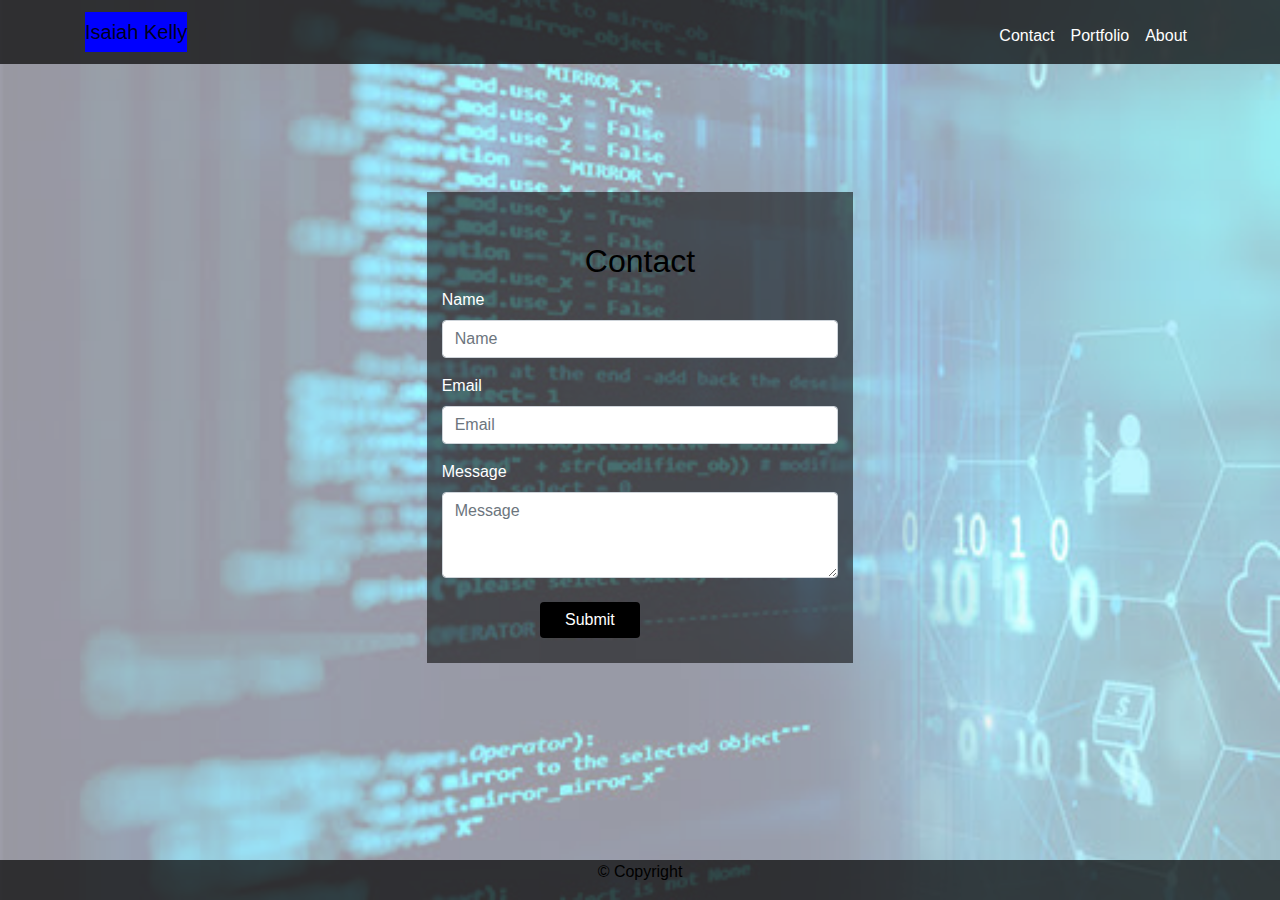
<file: contact.html>
<!DOCTYPE html>
<html lang="en">

<head>
    <meta charset="UTF-8">
    <meta name="viewport" content="width=device-width, initial-scale=1.0">
    <title>Document</title>
    <link rel="stylesheet" href="https://stackpath.bootstrapcdn.com/bootstrap/4.3.1/css/bootstrap.min.css"
        integrity="sha384-ggOyR0iXCbMQv3Xipma34MD+dH/1fQ784/j6cY/iJTQUOhcWr7x9JvoRxT2MZw1T" crossorigin="anonymous">
    <link rel="stylesheet" href="./style.css">
</head>

<body>
    <header>
        <nav class="navbar navbar-expand-lg navbar-light" id="nav-bar-full" style="background-color: rgba(12, 12, 12, 0.753);">
        <div class="container">
            <a class="navbar-brand" href="index.html">Isaiah Kelly</a>
            <button class="navbar-toggler" type="button" data-toggle="collapse" data-target="#navbarTogglerDemo02"
                aria-controls="navbarTogglerDemo02" aria-expanded="false" aria-label="Toggle navigation">
                <span class="navbar-toggler-icon"></span>
            </button>

            <div class="collapse navbar-collapse" id="navbarTogglerDemo02">
                <ul class="nav navbar-nav ml-auto mt-2 navbar-right">
                    <li class="nav-item active">
                        <a class="nav-link" href="contact.html" id="navlinkchange1">Contact <span class="sr-only">(current)</span></a>
                    </li>
                    <li class="nav-item">
                        <a class="nav-link" href="portfolio.html" id="navlinkchange2">Portfolio</a>
                    <li class="nav-item">
                        <a class="nav-link" href="index.html" id="navlinkchange3">About</a>
                    </li>
                    </li>

                </ul>
            </div>
    </nav>
</header>
    </div>
<section class="contactSection">
    <form class="myform">
        <div class="container-fluid col-sm-4">
            <h1 class="contactPage">Contact</h1>
            <div class="form-group">
                <label for="exampleFormControlInput1">Name</label>
                <input type="email" class="form-control" id="exampleFormControlInput1" placeholder="Name">
            </div>
            <div class="form-group">
                <label for="exampleFormControlInput1">Email</label>
                <input type="email" class="form-control" id="exampleFormControlInput2" placeholder="Email">
            </div>


            <div class="form-group">
                <label for="exampleFormControlTextarea1">Message</label>
                <textarea type="message" class="form-control" id="exampleFormControlInput3" rows="3"
                    placeholder="Message"></textarea>
                    <div class="mx-auto" style="width: 200px;">
                        <br>
                        <button type="buttonSubmit" class="btn btn-primary" id="submitBtn">Submit</button>
                    </div>
            </div>
        </div>
    </form>
    </section>
    
    <footer class="footer">
            <p>© Copyright
            </p>
       
        </footer>









    <script src="https://code.jquery.com/jquery-3.3.1.slim.min.js"
        integrity="sha384-q8i/X+965DzO0rT7abK41JStQIAqVgRVzpbzo5smXKp4YfRvH+8abtTE1Pi6jizo"
        crossorigin="anonymous"></script>
    <script src="https://cdnjs.cloudflare.com/ajax/libs/popper.js/1.14.7/umd/popper.min.js"
        integrity="sha384-UO2eT0CpHqdSJQ6hJty5KVphtPhzWj9WO1clHTMGa3JDZwrnQq4sF86dIHNDz0W1"
        crossorigin="anonymous"></script>
    <script src="https://stackpath.bootstrapcdn.com/bootstrap/4.3.1/js/bootstrap.min.js"
        integrity="sha384-JjSmVgyd0p3pXB1rRibZUAYoIIy6OrQ6VrjIEaFf/nJGzIxFDsf4x0xIM+B07jRM"
        crossorigin="anonymous"></script>
</body>

</html>
</file>
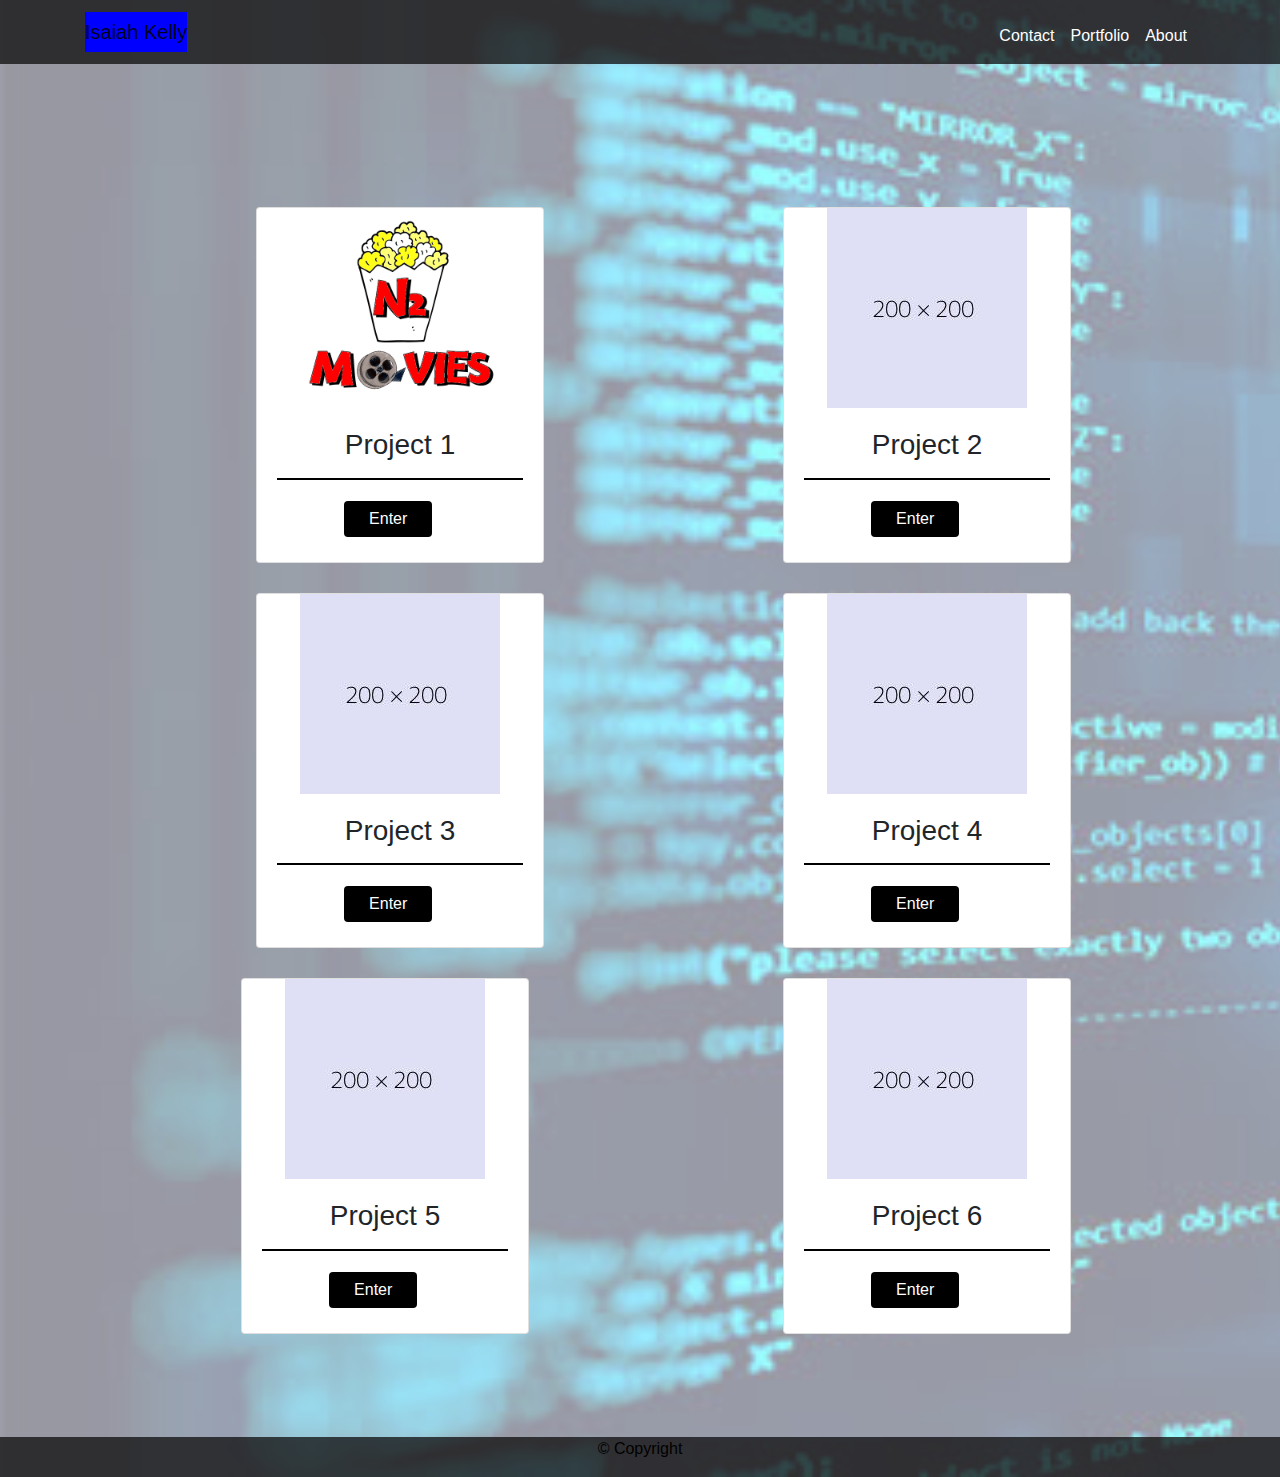
<file: portfolio.html>
<!DOCTYPE html>
<html lang="en">

<head>
    <meta charset="UTF-8">
    <meta name="viewport" content="width=device-width, initial-scale=1.0">
    <title>Document</title>
    <link rel="stylesheet" href="https://stackpath.bootstrapcdn.com/bootstrap/4.3.1/css/bootstrap.min.css"
        integrity="sha384-ggOyR0iXCbMQv3Xipma34MD+dH/1fQ784/j6cY/iJTQUOhcWr7x9JvoRxT2MZw1T" crossorigin="anonymous">
<link rel="stylesheet" href="./style.css">
    </head>

<body>
  <header>
    <nav class="navbar navbar-expand-lg navbar-light" id="nav-bar-full" style="background-color: rgba(12, 12, 12, 0.753);">
    <div class="container">
        <a class="navbar-brand" href="index.html">Isaiah Kelly</a>
        <button class="navbar-toggler" type="button" data-toggle="collapse" data-target="#navbarTogglerDemo02"
            aria-controls="navbarTogglerDemo02" aria-expanded="false" aria-label="Toggle navigation">
            <span class="navbar-toggler-icon"></span>
        </button>

        <div class="collapse navbar-collapse" id="navbarTogglerDemo02">
            <ul class="nav navbar-nav ml-auto mt-2 navbar-right">
                <li class="nav-item active">
                    <a class="nav-link" href="contact.html" id="navlinkchange1">Contact <span class="sr-only">(current)</span></a>
                </li>
                <li class="nav-item">
                    <a class="nav-link" href="portfolio.html" id="navlinkchange2">Portfolio</a>
                <li class="nav-item">
                    <a class="nav-link" href="index.html" id="navlinkchange3">About</a>
                </li>
                </li>

            </ul>
        </div>
</nav>
</header>
        
  <section class="portfolioSection">
  <div class="row">
  <div class="column">
    <div class="card" style="width: 18rem;">
      <img src="./imageedit_27_8127942521.png" width="200px" height="200px" class="N2MOVIES" alt="N2MOVIES">
      <div class="card-body">
        <div class="cardTitle"><h3>Project 1</h3></div>
        <hr class="hrLine">
        
      <div class="cardModal"><!-- Button trigger modal -->
        <button type="button" class="btn btn-primary" data-toggle="modal" data-target="#exampleModal">
          Enter
        </button>
        
        <!-- Modal -->
        <div class="modal fade" id="exampleModal" tabindex="-1" role="dialog" aria-labelledby="exampleModalLabel" aria-hidden="true">
          <div class="modal-dialog" role="document">
            <div class="modal-content">
              <div class="modal-header">
                <h5 class="modal-title" id="exampleModalLabel">Welcome to N2Movies</h5>
                <button type="button" class="close" data-dismiss="modal" aria-label="Close">
                  <span aria-hidden="true">&times;</span>
                </button>
              </div>
              <div class="modal-body">
                ...
              </div>
              <div class="modal-footer">
                <button type="button" class="btn btn-secondary" data-dismiss="modal">Close</button>
                
              </div>
            </div>
          </div>
        </div></div>
      </div>
    </div>
  </div>
  <div class="column">
    <div class="card" style="width: 18rem;">
      <img src="./placeholder-200x200.jpg" width="200px" height="200px" class="N2MOVIES" alt="N2MOVIES">
      <div class="card-body">
        <div class="cardTitle"><h3>Project 2</h3></div>
        <hr class="hrLine">
        
      <div class="cardModal"><!-- Button trigger modal -->
        <button type="button" class="btn btn-primary" data-toggle="modal" data-target="#exampleModal">
          Enter
        </button>
        
        <!-- Modal -->
        <div class="modal fade" id="exampleModal" tabindex="-1" role="dialog" aria-labelledby="exampleModalLabel" aria-hidden="true">
          <div class="modal-dialog" role="document">
            <div class="modal-content">
              <div class="modal-header">
                <h5 class="modal-title" id="exampleModalLabel">Welcome to N2Movies</h5>
                <button type="button" class="close" data-dismiss="modal" aria-label="Close">
                  <span aria-hidden="true">&times;</span>
                </button>
              </div>
              <div class="modal-body">
                ...
              </div>
              <div class="modal-footer">
                <button type="button" class="btn btn-secondary" data-dismiss="modal">Close</button>
                
              </div>
            </div>
          </div>
        </div></div>
      </div>
    </div>
  </div>
  <div class="row2">
    <div class="column1">
      <div class="card" style="width: 18rem;">
        <img src="./placeholder-200x200.jpg" width="200px" height="200px" class="N2MOVIES" alt="N2MOVIES">
        <div class="card-body">
          <div class="cardTitle"><h3>Project 3</h3></div>
          <hr class="hrLine">
          
        <div class="cardModal"><!-- Button trigger modal -->
          <button type="button" class="btn btn-primary" data-toggle="modal" data-target="#exampleModal">
            Enter
          </button>
          
          <!-- Modal -->
          <div class="modal fade" id="exampleModal" tabindex="-1" role="dialog" aria-labelledby="exampleModalLabel" aria-hidden="true">
            <div class="modal-dialog" role="document">
              <div class="modal-content">
                <div class="modal-header">
                  <h5 class="modal-title" id="exampleModalLabel">Welcome to N2Movies</h5>
                  <button type="button" class="close" data-dismiss="modal" aria-label="Close">
                    <span aria-hidden="true">&times;</span>
                  </button>
                </div>
                <div class="modal-body">
                  ...
                </div>
                <div class="modal-footer">
                  <button type="button" class="btn btn-secondary" data-dismiss="modal">Close</button>
                  
                </div>
              </div>
            </div>
          </div></div>
        </div>
      </div>
    </div>
    <div class="column1">
    <div class="card" style="width: 18rem;">
      <img src="./placeholder-200x200.jpg" width="200px" height="200px" class="N2MOVIES" alt="N2MOVIES">
      <div class="card-body">
        <div class="cardTitle"><h3>Project 4</h3></div>
        <hr class="hrLine">
        
      <div class="cardModal"><!-- Button trigger modal -->
        <button type="button" class="btn btn-primary" data-toggle="modal" data-target="#exampleModal">
          Enter
        </button>
        
        <!-- Modal -->
        <div class="modal fade" id="exampleModal" tabindex="-1" role="dialog" aria-labelledby="exampleModalLabel" aria-hidden="true">
          <div class="modal-dialog" role="document">
            <div class="modal-content">
              <div class="modal-header">
                <h5 class="modal-title" id="exampleModalLabel">Welcome to N2Movies</h5>
                <button type="button" class="close" data-dismiss="modal" aria-label="Close">
                  <span aria-hidden="true">&times;</span>
                </button>
              </div>
              <div class="modal-body">
                ...
              </div>
              <div class="modal-footer">
                <button type="button" class="btn btn-secondary" data-dismiss="modal">Close</button>
                
              </div>
            </div>
          </div>
        </div></div>
      </div>
    </div>
  </div>
    <div class="row">
      <div class="column">
        <div class="card" style="width: 18rem;">
          <img src="./placeholder-200x200.jpg" width="200px" height="200px" class="N2MOVIES" alt="N2MOVIES">
          <div class="card-body">
            <div class="cardTitle"><h3>Project 5</h3></div>
            <hr class="hrLine">
            
          <div class="cardModal"><!-- Button trigger modal -->
            <button type="button" class="btn btn-primary" data-toggle="modal" data-target="#exampleModal">
              Enter
            </button>
            
            <!-- Modal -->
            <div class="modal fade" id="exampleModal" tabindex="-1" role="dialog" aria-labelledby="exampleModalLabel" aria-hidden="true">
              <div class="modal-dialog" role="document">
                <div class="modal-content">
                  <div class="modal-header">
                    <h5 class="modal-title" id="exampleModalLabel">Welcome to N2Movies</h5>
                    <button type="button" class="close" data-dismiss="modal" aria-label="Close">
                      <span aria-hidden="true">&times;</span>
                    </button>
                  </div>
                  <div class="modal-body">
                    ...
                  </div>
                  <div class="modal-footer">
                    <button type="button" class="btn btn-secondary" data-dismiss="modal">Close</button>
                    
                  </div>
                </div>
              </div>
            </div></div>
          </div>
        </div>
      </div>
      <div class="column">
        <div class="card" style="width: 18rem;">
          <img src="./placeholder-200x200.jpg" width="200px" height="200px" class="N2MOVIES" alt="N2MOVIES">
          <div class="card-body">
            <div class="cardTitle"><h3>Project 6</h3></div>
            <hr class="hrLine">
            
          <div class="cardModal"><!-- Button trigger modal -->
            <button type="button" class="btn btn-primary" data-toggle="modal" data-target="#exampleModal">
              Enter
            </button>
            
            <!-- Modal -->
            <div class="modal fade" id="exampleModal" tabindex="-1" role="dialog" aria-labelledby="exampleModalLabel" aria-hidden="true">
              <div class="modal-dialog" role="document">
                <div class="modal-content">
                  <div class="modal-header">
                    <h5 class="modal-title" id="exampleModalLabel">Welcome to N2Movies</h5>
                    <button type="button" class="close" data-dismiss="modal" aria-label="Close">
                      <span aria-hidden="true">&times;</span>
                    </button>
                  </div>
                  <div class="modal-body">
                    ...
                  </div>
                  <div class="modal-footer">
                    <button type="button" class="btn btn-secondary" data-dismiss="modal">Close</button>
                    
                  </div>
                </div>
              </div>
            </div></div>
          </div>
        </div>
      </div>
      </div>
  </div>
  </section>    
      
                      <footer class="footer">
                        <p>© Copyright
                        </p>
                   
                    </footer>
        
    <script src="https://code.jquery.com/jquery-3.3.1.slim.min.js" integrity="sha384-q8i/X+965DzO0rT7abK41JStQIAqVgRVzpbzo5smXKp4YfRvH+8abtTE1Pi6jizo" crossorigin="anonymous"></script>
    <script src="https://cdnjs.cloudflare.com/ajax/libs/popper.js/1.14.7/umd/popper.min.js" integrity="sha384-UO2eT0CpHqdSJQ6hJty5KVphtPhzWj9WO1clHTMGa3JDZwrnQq4sF86dIHNDz0W1" crossorigin="anonymous"></script>
    <script src="https://stackpath.bootstrapcdn.com/bootstrap/4.3.1/js/bootstrap.min.js" integrity="sha384-JjSmVgyd0p3pXB1rRibZUAYoIIy6OrQ6VrjIEaFf/nJGzIxFDsf4x0xIM+B07jRM" crossorigin="anonymous"></script>
</body>
</html>
</file>
<file: style.css>
* {
    box-sizing: border-box;
  }

.contactPage {
    text-align: center;
    color: black;
    font-size: xx-large;
}
button {
    display: flex;
    align-items: center;
    justify-content: center;
  
}
    .footer {
       
        width: 100%;
        background-color: rgba(12, 12, 12, 0.753);
        color: black;
        text-align: center; 
        display: block;
        margin-top: 20%;
        position: absolute;
        
  bottom: 0;
  width: 100%;
  height: 2.5rem;
}


.contactSection{
    margin-top: 10%;
    
    padding-bottom: 10%;
    
}

.container-fluid{
    background-color: rgba(12, 12, 12, 0.589);
    
}

.portfolioSection{
    margin-top: 10%;
  margin-left: 20%;
  padding-bottom: 10%;
}

.navbar-brand{
    background-color: blue;
    
}

body{
    background-image: url("./portfolio\ background.png");  
    -webkit-background-size: cover;
    -moz-background-size: cover;
    -o-background-size: cover;
    background-size: cover;
    position: relative;
  min-height: 100vh;
}

#submitBtn{
    margin-right: 10%;
    background-color: black;
    border: none;
    padding-left: 25px;
    padding-right: 25px;
    margin-bottom: 25px;
}

.btn{
    margin-right: 10%;
    background-color: black;
    border: none;
    padding-left: 25px;
    padding-right: 25px;
}

.btn:hover{
    background-color: silver;
    color: black;
}
#submitBtn:hover{
    background-color: silver;
    color: black;
}

.navbar{
color: white;

}
.column, .column1, .column2 {
    float: left;
    width: 50%;
    padding: 15px;
  }
  
  /* Clear floats after the columns */
  .row:after {
    content: "";
    display: table;
    clear: both;
  }
  .form-group{
      color: white;
  }

  .navbar-toggler{
      color: white;
  }
 #navlinkchange1,
 #navlinkchange2,
 #navlinkchange3 {
      color: white;
  }
  hr.hrLine{
      border: 1px solid black;
  }
  img.N2MOVIES{
    text-align: center;
    margin-right: 10%;
    position: relative;
    max-width: 100%;
        max-height: 100%;
        display: block;
        margin: 0 auto;
  }
  .cardTitle{
      text-align: center;
  }
  .cardModal{
    text-align: center;
    padding: 5px;
    
  }

  .contactPage{
      padding-top: 50px;
  }
 
  #containerInfo{
      margin-right: 10%;
      margin-top: 7%;
      
      
      padding-bottom: 10%;
  }
</file>
